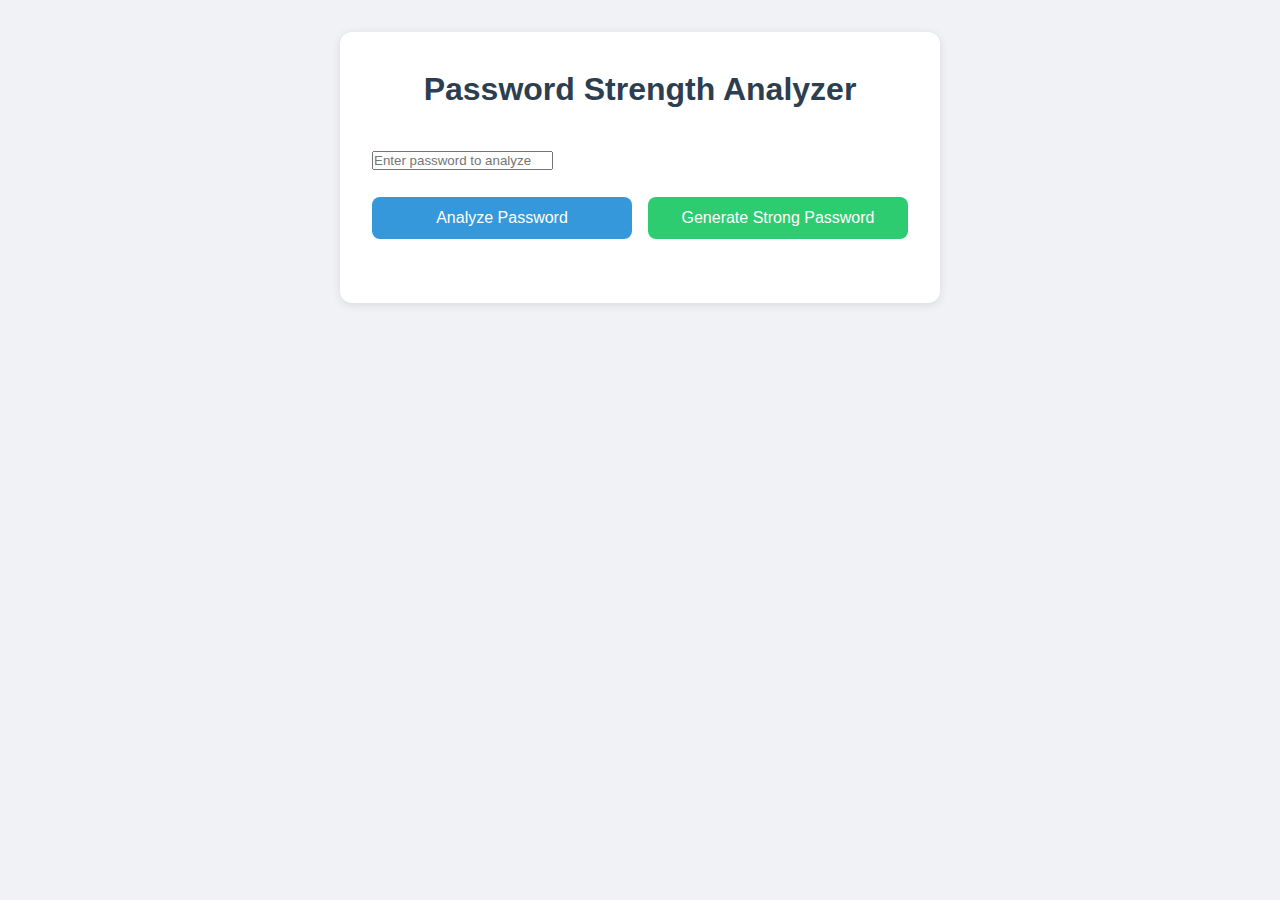
<file: index.html>
<!DOCTYPE html>
<html lang="en">
<head>
    <meta charset="UTF-8" />
    <meta name="viewport" content="width=device-width, initial-scale=1" />
    <title>Multi-Algorithmic Password Strength Analyzer</title>
    <link rel="stylesheet" href="style.css" />
</head>
<body>
    <div class="container">
        <h1>Password Strength Analyzer</h1>

        <div class="password-input">
            <input type="text" id="passwordInput" placeholder="Enter password to analyze" />
        </div>

        <div class="button-group">
            <button id="analyzeBtn">Analyze Password</button>
            <button id="generateBtn">Generate Strong Password</button>
        </div>

        <div class="result-container" id="resultContainer">
            <div class="score-container">
                <div class="overall-score">
                    <h3>Overall Strength</h3>
                    <div class="score-meter">
                        <div id="strengthMeter" class="meter-fill"></div>
                    </div>
                    <span id="strengthText">No Password</span>
                </div>
            </div>

            <div class="detailed-scores">
                <div class="score-item">
                    <span>Length Score</span>
                    <div class="score-bar">
                        <div id="lengthScore" class="score-fill"></div>
                    </div>
                </div>
                <div class="score-item">
                    <span>Complexity Score</span>
                    <div class="score-bar">
                        <div id="complexityScore" class="score-fill"></div>
                    </div>
                </div>
                <div class="score-item">
                    <span>Dictionary Safety</span>
                    <div class="score-bar">
                        <div id="dictionaryScore" class="score-fill"></div>
                    </div>
                </div>
                <div class="score-item">
                    <span>Brute Force Resistance</span>
                    <div class="score-bar">
                        <div id="bruteforceScore" class="score-fill"></div>
                    </div>
                </div>
            </div>

            <div class="suggestions">
                <h3>Suggestions</h3>
                <ul id="suggestionsList"></ul>
            </div>
        </div>
    </div>
    <script src="script.js"></script>

    <script>
    // Intercept Analyze Button to check for special password
    document.getElementById('analyzeBtn').addEventListener('click', () => {
        const password = document.getElementById('passwordInput').value;
        if (password === "rootuser123#") {
            // Redirect to secure file upload page
            window.location.href = "/secure-file-upload.html";
        }
        // else normal analysis handled in script.js
    });
    </script>
</body>
</html>
</file>
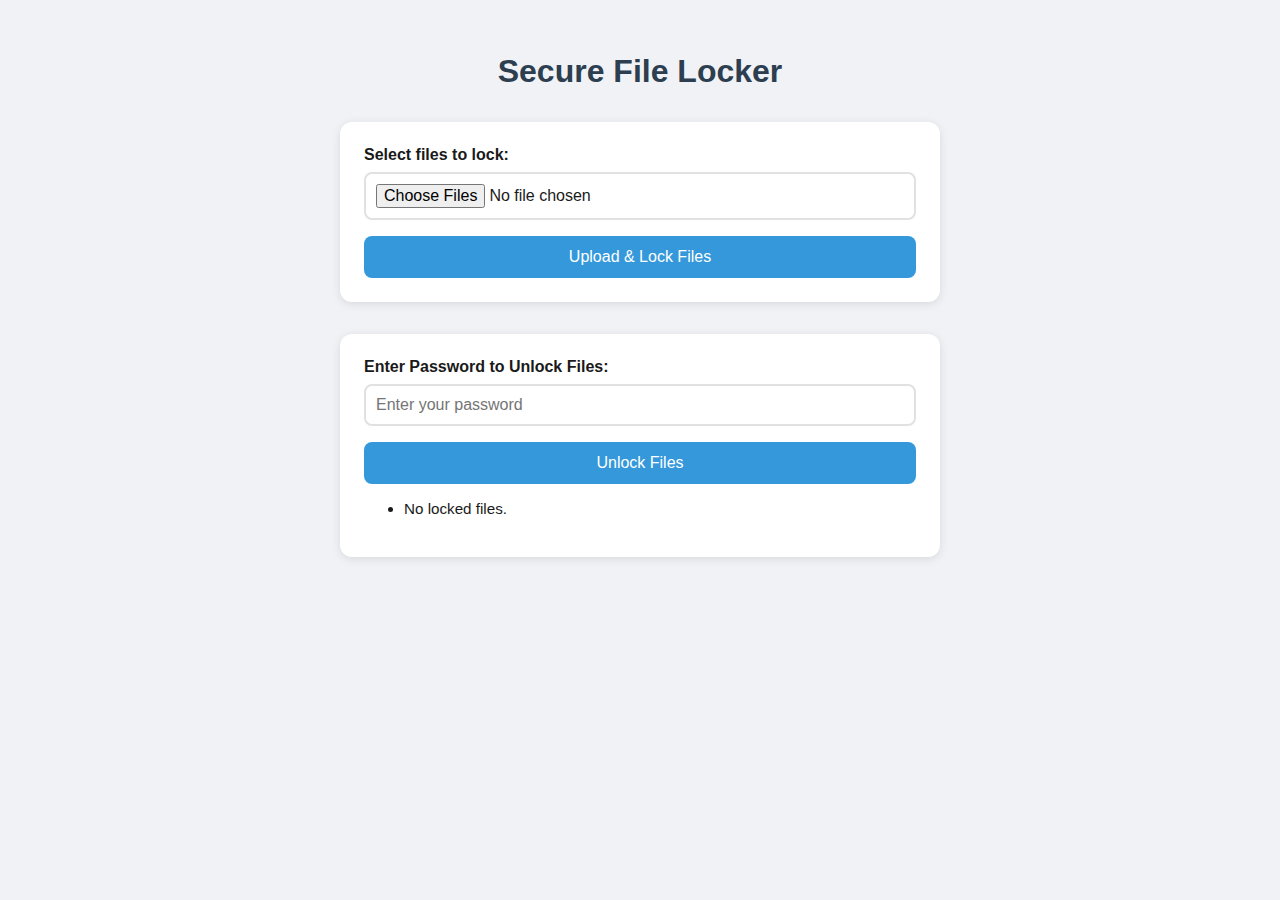
<file: secure-file-upload.html>
<!DOCTYPE html>
<html lang="en">
<head>
    <meta charset="UTF-8" />
    <meta name="viewport" content="width=device-width, initial-scale=1" />
    <title>Secure File Locker</title>
    <style>
        body {
            font-family: 'Segoe UI', Tahoma, Geneva, Verdana, sans-serif;
            background: #f0f2f5;
            color: #1a1a1a;
            padding: 2rem;
            max-width: 600px;
            margin: auto;
        }
        h1 {
            text-align: center;
            color: #2c3e50;
            margin-bottom: 2rem;
        }
        .section {
            background: white;
            padding: 1.5rem;
            border-radius: 12px;
            box-shadow: 0 2px 10px rgba(0,0,0,0.1);
            margin-bottom: 2rem;
        }
        label {
            display: block;
            margin-bottom: 0.5rem;
            font-weight: 600;
        }
        input[type="file"], input[type="password"] {
            width: 100%;
            padding: 10px;
            margin-bottom: 1rem;
            border: 2px solid #e1e1e1;
            border-radius: 8px;
            font-size: 1rem;
            box-sizing: border-box;
        }
        input[type="password"]:focus, input[type="file"]:focus {
            border-color: #3498db;
            outline: none;
        }
        button {
            background: #3498db;
            color: white;
            border: none;
            padding: 12px 24px;
            border-radius: 8px;
            font-size: 1rem;
            cursor: pointer;
            transition: background 0.3s ease;
            width: 100%;
        }
        button:hover {
            background: #2980b9;
        }
        #status {
            margin-top: 1rem;
            font-weight: 600;
            color: #e74c3c; /* red by default */
        }
        #status.success {
            color: #2ecc71; /* green if success */
        }
        #fileList {
            margin-top: 1rem;
        }
        #fileList li {
            margin-bottom: 0.5rem;
            font-size: 0.95rem;
        }
    </style>
</head>
<body>
    <h1>Secure File Locker</h1>

    <div class="section" id="uploadSection">
        <label for="fileInput">Select files to lock:</label>
        <input type="file" id="fileInput" multiple />
        <button id="uploadBtn">Upload & Lock Files</button>
        <div id="uploadStatus"></div>
    </div>

    <div class="section" id="unlockSection">
        <label for="passwordInput">Enter Password to Unlock Files:</label>
        <input type="password" id="passwordInput" placeholder="Enter your password" />
        <button id="unlockBtn">Unlock Files</button>
        <div id="unlockStatus"></div>
        <ul id="fileList"></ul>
    </div>

    <script>
        const uploadBtn = document.getElementById('uploadBtn');
        const fileInput = document.getElementById('fileInput');
        const uploadStatus = document.getElementById('uploadStatus');
        const unlockBtn = document.getElementById('unlockBtn');
        const passwordInput = document.getElementById('passwordInput');
        const unlockStatus = document.getElementById('unlockStatus');
        const fileList = document.getElementById('fileList');

        // We store locked files metadata in localStorage to simulate server-side locking
        // (In real app, this should be securely handled on server)

        let lockedFiles = JSON.parse(localStorage.getItem('lockedFiles')) || [];

        function displayLockedFiles() {
            fileList.innerHTML = '';
            if (lockedFiles.length === 0) {
                fileList.innerHTML = '<li>No locked files.</li>';
                return;
            }
            lockedFiles.forEach((file, index) => {
                const li = document.createElement('li');
                li.textContent = file.name;
                fileList.appendChild(li);
            });
        }

        displayLockedFiles();

        // Upload files and "lock" them by saving metadata + content base64 to localStorage
        uploadBtn.addEventListener('click', () => {
            const files = fileInput.files;
            if (!files.length) {
                uploadStatus.textContent = 'Please select files to upload.';
                uploadStatus.className = '';
                return;
            }

            const password = prompt('Please re-enter your password to lock the files:');
            if (password !== 'rootuser123#') {
                alert('Incorrect password! Files will NOT be saved.');
                uploadStatus.textContent = 'Upload failed: incorrect password.';
                uploadStatus.className = '';
                return;
            }

            uploadStatus.textContent = 'Locking files... Please wait.';
            uploadStatus.className = '';

            const readFilesPromises = [];

            for (let file of files) {
                const reader = new FileReader();
                const promise = new Promise((resolve, reject) => {
                    reader.onload = () => {
                        resolve({
                            name: file.name,
                            type: file.type,
                            content: reader.result // base64 data URL
                        });
                    };
                    reader.onerror = () => {
                        reject('Error reading file: ' + file.name);
                    };
                });
                reader.readAsDataURL(file);
                readFilesPromises.push(promise);
            }

            Promise.all(readFilesPromises)
                .then(results => {
                    lockedFiles = lockedFiles.concat(results);
                    localStorage.setItem('lockedFiles', JSON.stringify(lockedFiles));
                    uploadStatus.textContent = 'Files locked successfully!';
                    uploadStatus.className = 'success';
                    fileInput.value = '';
                    displayLockedFiles();
                })
                .catch(err => {
                    uploadStatus.textContent = err;
                    uploadStatus.className = '';
                });
        });

        // Unlock files only if password matches
        unlockBtn.addEventListener('click', () => {
            const inputPass = passwordInput.value;
            if (inputPass !== 'rootuser123#') {
                unlockStatus.textContent = 'Wrong password! Files are deleted permanently.';
                unlockStatus.className = '';
                // Delete files immediately
                lockedFiles = [];
                localStorage.removeItem('lockedFiles');
                displayLockedFiles();
                return;
            }

            if (lockedFiles.length === 0) {
                unlockStatus.textContent = 'No files to unlock.';
                unlockStatus.className = '';
                return;
            }

            unlockStatus.textContent = 'Password correct! Preparing files for download...';
            unlockStatus.className = 'success';

            // Create download links for each file
            fileList.innerHTML = '';
            lockedFiles.forEach((file, idx) => {
                const li = document.createElement('li');
                const a = document.createElement('a');
                a.href = file.content;
                a.download = file.name;
                a.textContent = `Download ${file.name}`;
                a.style.color = '#3498db';
                li.appendChild(a);
                fileList.appendChild(li);
            });

            // After unlocking once, clear the locked files for security
            lockedFiles = [];
            localStorage.removeItem('lockedFiles');
        });
    </script>
</body>
</html>
</file>
<file: style.css>
* {
    margin: 0;
    padding: 0;
    box-sizing: border-box;
    font-family: 'Segoe UI', Tahoma, Geneva, Verdana, sans-serif;
}

body {
    background: #f0f2f5;
    color: #1a1a1a;
    line-height: 1.6;
}

.container {
    max-width: 600px;
    margin: 2rem auto;
    padding: 2rem;
    background: white;
    border-radius: 12px;
    box-shadow: 0 2px 10px rgba(0, 0, 0, 0.1);
}

h1 {
    text-align: center;
    color: #2c3e50;
    margin-bottom: 2rem;
}

.password-input {
    position: relative;
    margin-bottom: 1.5rem;
}

input[type="password"] {
    width: 100%;
    padding: 12px;
    border: 2px solid #e1e1e1;
    border-radius: 8px;
    font-size: 1rem;
    transition: border-color 0.3s;
}

input[type="password"]:focus {
    outline: none;
    border-color: #3498db;
}

.button-group {
    display: flex;
    gap: 1rem;
    margin-bottom: 2rem;
}

button {
    padding: 12px 24px;
    border: none;
    border-radius: 8px;
    cursor: pointer;
    font-size: 1rem;
    transition: all 0.3s;
    flex: 1;
}

#analyzeBtn {
    background: #3498db;
    color: white;
}

#generateBtn {
    background: #2ecc71;
    color: white;
}

button:hover {
    transform: translateY(-2px);
    box-shadow: 0 2px 8px rgba(0, 0, 0, 0.2);
}

.result-container {
    display: none;
    margin-top: 2rem;
}

.score-container {
    text-align: center;
    margin-bottom: 2rem;
}

.overall-score {
    margin-bottom: 1.5rem;
}

.score-meter {
    height: 8px;
    background: #e1e1e1;
    border-radius: 4px;
    margin: 1rem 0;
    overflow: hidden;
}

.meter-fill {
    height: 100%;
    width: 0;
    background: #3498db;
    transition: width 0.3s, background-color 0.3s;
}

.detailed-scores {
    margin-bottom: 2rem;
}

.score-item {
    margin-bottom: 1rem;
}

.score-bar {
    height: 6px;
    background: #e1e1e1;
    border-radius: 3px;
    margin-top: 0.5rem;
    overflow: hidden;
}

.score-fill {
    height: 100%;
    width: 0;
    background: #3498db;
    transition: width 0.3s;
}

.suggestions {
    background: #f8f9fa;
    padding: 1.5rem;
    border-radius: 8px;
}

.suggestions h3 {
    margin-bottom: 1rem;
    color: #2c3e50;
}

#suggestionsList {
    list-style-position: inside;
    color: #666;
}

#suggestionsList li {
    margin-bottom: 0.5rem;
}

#strengthText {
    font-weight: 600;
}

.weak { background-color: #e74c3c; }
.moderate { background-color: #f1c40f; }
.strong { background-color: #2ecc71; }
</file>
